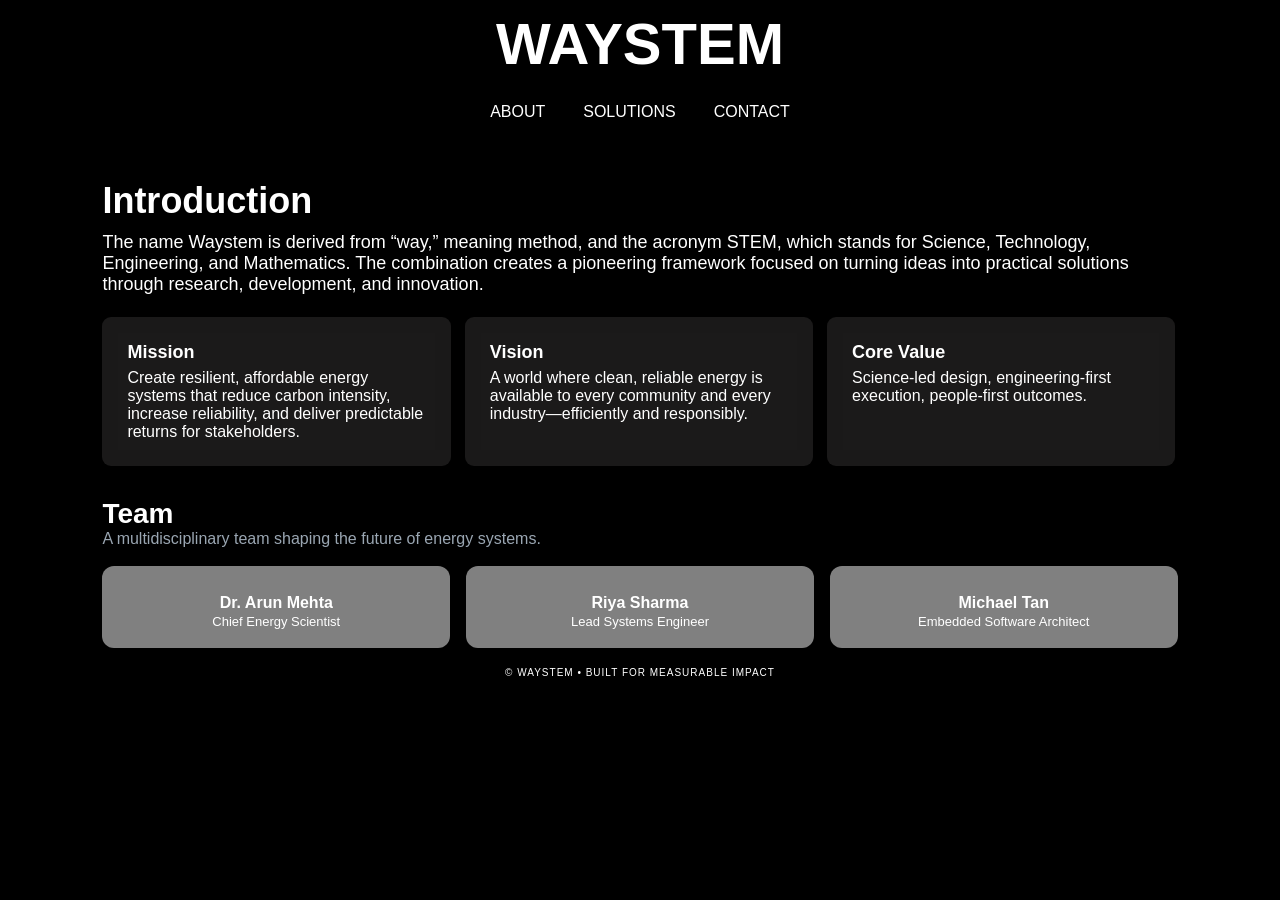
<file: index.html>
<!DOCTYPE html>
<html lang="en">

<head>
  <meta charset="UTF-8">
  <meta name="viewport" content="width=device-width, initial-scale=1.0">
  <title>Waystem</title>
  <link rel="apple-touch-icon" sizes="180x180" href="/images/apple-touch-icon.png">
  <link rel="icon" type="image/png" sizes="32x32" href="/images/favicon-32x32.png">
  <link rel="icon" type="image/png" sizes="16x16" href="/images/favicon-16x16.png">
  <link rel="stylesheet" href="style.css">
</head>

<body>
  <header class="sticky-bar">
    <nav>
      <div class="nav-container">
        <a href="https://www.waystem.com">
          <h2 class="company-name">Waystem</h2>
        </a>
        <ul class="nav-links">
          <li><a href='/about/'>About</a></li>
          <li><a href='/solutions/'>Solutions</a></li>
          <li><a href='/contact/'>Contact</a></li>
        </ul>
      </div>
    </nav>
  </header>

  <div class="wrap">

    <!-- About Section -->
    <section id="about">
      <h1>Introduction</h1>

      <p class="lead">
        The name Waystem is derived from “way,” meaning method, and the acronym STEM, which stands for Science,
        Technology, Engineering, and Mathematics. The combination creates a pioneering framework focused on turning
        ideas into practical solutions through research, development, and innovation.
      </p>

      <div class="values">

        <div class="value">
          <strong>Mission</strong>
          <div>Create resilient, affordable energy systems that reduce carbon intensity, increase reliability, and
            deliver predictable returns for stakeholders.</div>
        </div>

        <div class="value">
          <strong>Vision</strong>
          <div>A world where clean, reliable energy is available to every community and every industry—efficiently and
            responsibly.</div>
        </div>

        <div class="value">
          <strong>Core Value</strong>
          <div>Science-led design, engineering-first execution, people-first outcomes.</div>
        </div>

      </div>
    </section>

    <!-- TEAM SECTION -->
    <section id="team" class="card" style="margin-top:32px">
      <h2 style="margin-top:0">Team</h2>
      <p style="color:#9aa6b2">A multidisciplinary team shaping the future of energy systems.</p>

      <div class="team-grid">
        <div class="teammember">
          <strong>Dr. Arun Mehta</strong>
          <span>Chief Energy Scientist</span>
        </div>

        <div class="teammember">
          <strong>Riya Sharma</strong>
          <span>Lead Systems Engineer</span>
        </div>

        <div class="teammember">
          <strong>Michael Tan</strong>
          <span>Embedded Software Architect</span>
        </div>
      </div>
    </section>














    <!-- Footer -->
    <footer>
      © WAYSTEM • Built for measurable impact
    </footer>

  </div>

</body>

</html>
</file>
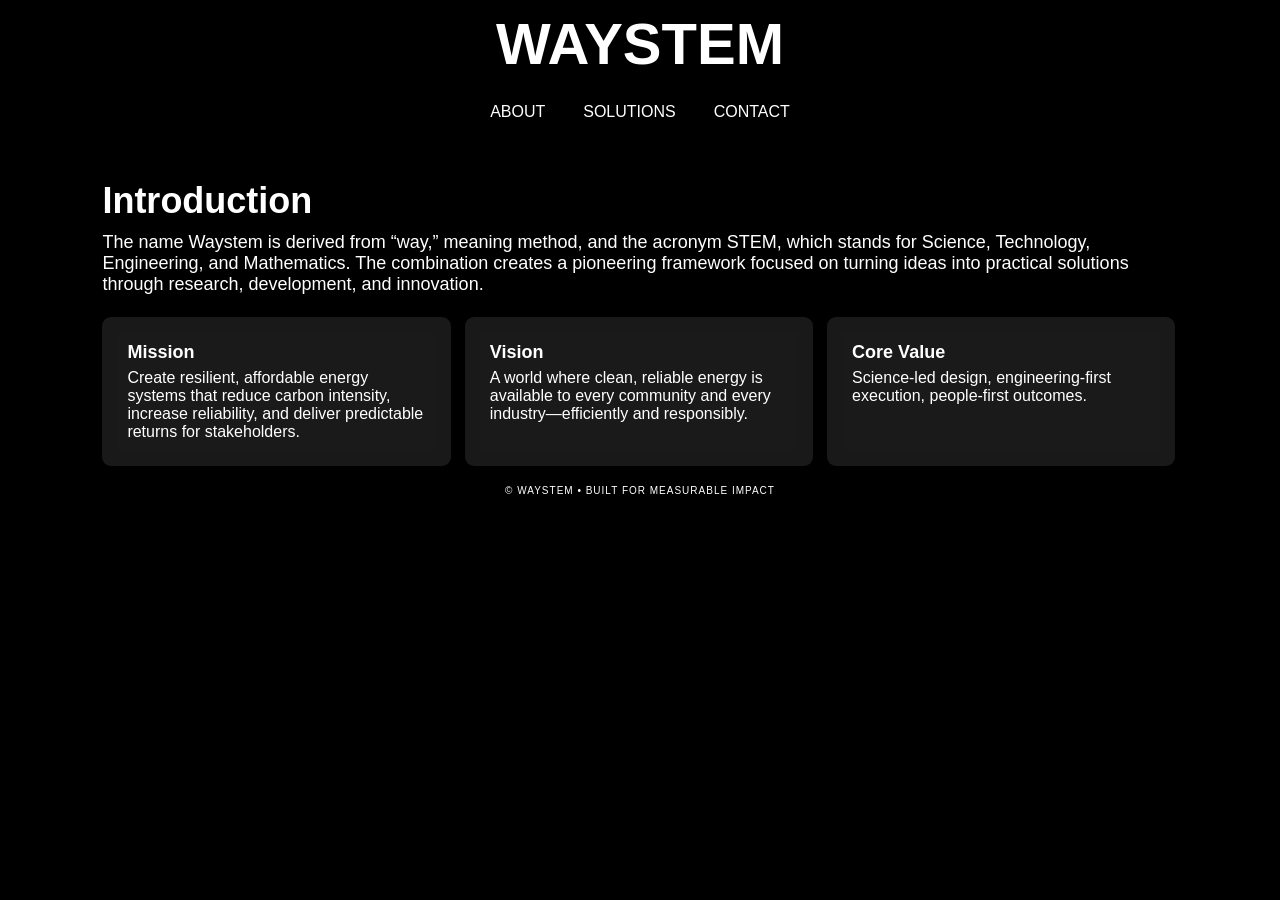
<file: about.html>
<!DOCTYPE html>
<html lang="en">
<head>
<meta charset="UTF-8">
<meta name="viewport" content="width=device-width, initial-scale=1.0">
<title>Waystem</title>
<link rel="apple-touch-icon" sizes="180x180" href="/images/apple-touch-icon.png">
<link rel="icon" type="image/png" sizes="32x32" href="/images/favicon-32x32.png">
<link rel="icon" type="image/png" sizes="16x16" href="/images/favicon-16x16.png">
<link rel="stylesheet" href="/style.css">
</head>
<body>
<header class="sticky-bar">
    <nav>
        <div class="nav-container">
            <a href="https://www.waystem.com">
                <h2 class="company-name">Waystem</h2>
            </a>
            <ul class="nav-links">
                <li><a href='/about/'>About</a></li>
                <li><a href='/solutions/'>Solutions</a></li>
                <li><a href='/contact/'>Contact</a></li>
            </ul>
        </div>
    </nav>
</header>

<div class="wrap">

  <!-- About Section -->
  <section id="about">
    <h1>Introduction</h1>

    <p class="lead">
      The name Waystem is derived from “way,” meaning method, and the acronym STEM, which stands for Science, Technology, Engineering, and Mathematics. The combination creates a pioneering framework focused on turning ideas into practical solutions through research, development, and innovation.
    </p>

    <div class="values">

      <div class="value">
        <strong>Mission</strong>
        <div>Create resilient, affordable energy systems that reduce carbon intensity, increase reliability, and deliver predictable returns for stakeholders.</div>
      </div>

      <div class="value">
        <strong>Vision</strong>
        <div>A world where clean, reliable energy is available to every community and every industry—efficiently and responsibly.</div>
      </div>

      <div class="value">
        <strong>Core Value</strong>
        <div>Science-led design, engineering-first execution, people-first outcomes.</div>
      </div>

    </div>
  </section>

  <!-- Footer -->
  <footer>
    © WAYSTEM • Built for measurable impact
  </footer>

</div>

</body>
</html>
</file>
<file: style.css>
/* Reset default margin, padding, and box-sizing for all elements */
* {
    margin: 0;
    padding: 0;
    box-sizing: border-box;
    font-family: "Helvetica Neue", sans-serif;
}

/* Apply styles to the entire body of the page */
body {
    margin: 0;
    padding: 0;
    font-family: "Helvetica Neue", sans-serif;
    background-color: #000000;
    /* Set background color to black */
}

/* Styling for the sticky header bar */
.sticky-bar {
    position: sticky;
    top: 0;
    width: 100%;
    height: 150px;
    background-color: #000000;
    /* Set background color to black */
    padding: 10px 0;
    z-index: 999;
}

/* Styles for the navigation container within the sticky bar */
.sticky-bar .nav-container {
    display: flex;
    align-items: center;
    justify-content: center;
    flex-direction: column;
}

/* Styling for the company name within the sticky bar */
.sticky-bar .company-name {
    font-size: 58px;
    color: #fff;
    /* Set text color to white */
    margin: 0;
    padding: 0;
    text-transform: uppercase;
}

/* Styling for navigation links within the sticky bar */
.sticky-bar .nav-container a {
    text-decoration: none;
    color: #fff;
    /* Set text color to white */
}

/* Styles for the list of navigation links */
.sticky-bar .nav-links {
    list-style: none;
    margin: 18px 0;
    padding: 0;
    font-size: 24px;
    display: flex;
    text-transform: uppercase;
}

/* Styling for individual navigation link items */
.sticky-bar .nav-links li {
    margin-right: 20px;
}

/* Remove margin for the last navigation link item */
.sticky-bar .nav-links li:last-child {
    margin-right: 0;
}

/* Styling for navigation links */
.sticky-bar .nav-links a {
    color: #fff;
    /* Set text color to white */
    text-decoration: none;
    padding: 7px 9px;
    position: relative;
    font-size: 16px;
}

.sticky-bar .nav-links a:hover {
    color: #ffffff;
    /* Change text color on hover to white */
    /* Add neon glow effect on hover */
}

/* Underline effect for navigation links on hover */
.sticky-bar .nav-links a::after {
    content: "";
    position: absolute;
    left: 0;
    right: 0;
    bottom: -3px;
    height: 3px;
    background-color: #ffffff;
    /* Set underline color */
    transform: scaleX(0);
    transform-origin: center;
    transition: transform 0.6s ease;
}

.sticky-bar .nav-links a:hover::after {
    background-color: white;
    /* Change to white on hover */
    box-shadow: 0 0 10px rgba(255, 255, 255, 0.8);
    /* Add a white neon glow */
    transform: scaleX(1);
}





/* Completely independent footer styles */
footer {
    all: unset;
    display: flex;
    align-items: center;
    justify-content: center;
    left: 0;
    bottom: 0;
    background-color: #000;
    color: #fff;
    font-family: Arial, sans-serif;
    font-size: 10px;
    font-weight: normal;
    letter-spacing: 1px;
    text-transform: uppercase;
    width: 100%;
    padding: 19px;
    z-index: 1000;
    box-sizing: border-box;
}

footer p {
    all: unset;
    font-family: Arial, sans-serif;
    font-size: 14px;
    color: #fff;
    text-transform: uppercase;
}


/* Styling for the scrollbar in the entire page */
body::-webkit-scrollbar {
    width: 12px;
    /* Set the width of the scrollbar */
}

body::-webkit-scrollbar-track {
    background: #1e1e1e;
    /* Set the color of the scrollbar track */
}

body::-webkit-scrollbar-thumb {
    background-color: #ffffff;
    /* Set the color of the scrollbar thumb */
    border-radius: 6px;
    /* Round the corners of the thumb */
    border: 3px solid #1e1e1e;
    /* Add a border around the thumb */
}

body::-webkit-scrollbar-thumb:hover {
    background-color: #fcfcfc;
    /* Change the color on hover */
}

/* Media queries for responsive design */
@media(max-width: 1100px) {
    .messageForm .halfWidth {
        flex-basis: 100%;
    }
}


@media screen and (max-width: 768px) {

    /* Adjust styling for smaller screens */
    .sticky-bar .nav-links li {
        margin-right: 10px;
    }

    .sticky-bar .nav-container {
        flex-direction: column;
        align-items: center;
    }

    .sticky-bar .nav-links {
        flex-direction: row;
        justify-content: center;
    }
}

@media screen and (max-width: 480px) {

    /* Further adjust styling for even smaller screens */
    .sticky-bar .nav-links {
        flex-direction: row;
        justify-content: center;
    }

    .sticky-bar .nav-links li {
        margin-right: 20px;
    }
}



/* Main wrapper */
.wrap {
    width: 100%;
    min-height: 100vh;

    padding: 30px 8%;
    min-height: calc(100vh - 150px);
    position: relative;
}

/* Headings */
h1 {
    font-size: clamp(22px, 6vw, 36px);
    color: white;
    margin-bottom: 10px;
    font-weight: 700;

}

h2 {
    font-size: clamp(18px, 5vw, 28px);
    color: white;
}

/* Lead paragraph */
p.lead {
    color: white;
    font-size: clamp(14px, 3.6vw, 18px);
    margin-bottom: 22px;
}

/* Responsive value cards */
.values {
    display: flex;
    flex-wrap: wrap;
    color: white;
    gap: 14px;
}

.value {
    width: 100%;
    /* ALWAYS full width on mobile */
    padding: 9px;
    border-radius: 9px;
    background: rgb(27, 26, 26);
    border: 16px solid rgba(0, 0, 0, 0.05);
    backdrop-filter: blur(8px);
}

.value strong {
    font-size: clamp(14px, 3.6vw, 18px);
    display: block;
}

.value div {
    color: var(--muted);
    font-size: clamp(13px, 3.6vw, 16px);
    margin-top: 6px;
}

/* TEAM SECTION */
.team-section {
    margin-top: 32px;
    background: linear-gradient(180deg, var(--card), rgba(16, 217, 69, 0.03));
    padding: 24px;
    border-radius: 14px;
    box-shadow: 0 6px 18px white
}

.team-section h2 {
    margin: 0 0 8px;
}

.team-section p {
    color: var(--muted);
    margin-top: 0;
}

/* Team Grid */
.team-grid {
    display: grid;
    grid-template-columns: repeat(3, 1fr);
    gap: 16px;
    margin-top: 18px;
}

.teammember {
    background: gray;
    color: white;
    padding: 18px;
    border-radius: 12px;
    border: 1px solid white(102, 47, 47, 0.05);
    text-align: center;
    transition: transform 0.2s ease, border-color 0.2s ease;
}

.teammember:hover {
    transform: translateY(-3px);
    border-color: var(--accent);
}

.teammember strong {
    display: block;
    font-size: 16px;
    margin-top: 10px;
}

.teammember span {
    font-size: 13px;
    color: var(--muted);
}

@media (max-width: 900px) {
    .team-grid {
        grid-template-columns: 1fr;
    }
}













/* Desktop: 3 in a row */
@media (min-width: 900px) {
    .value {
        width: calc(33.33% - 10px);
    }
}

@media (max-width:900px) {
    .team {
        flex-direction: column;
        grid-template-columns: 1fr;
    }
}
</file>
